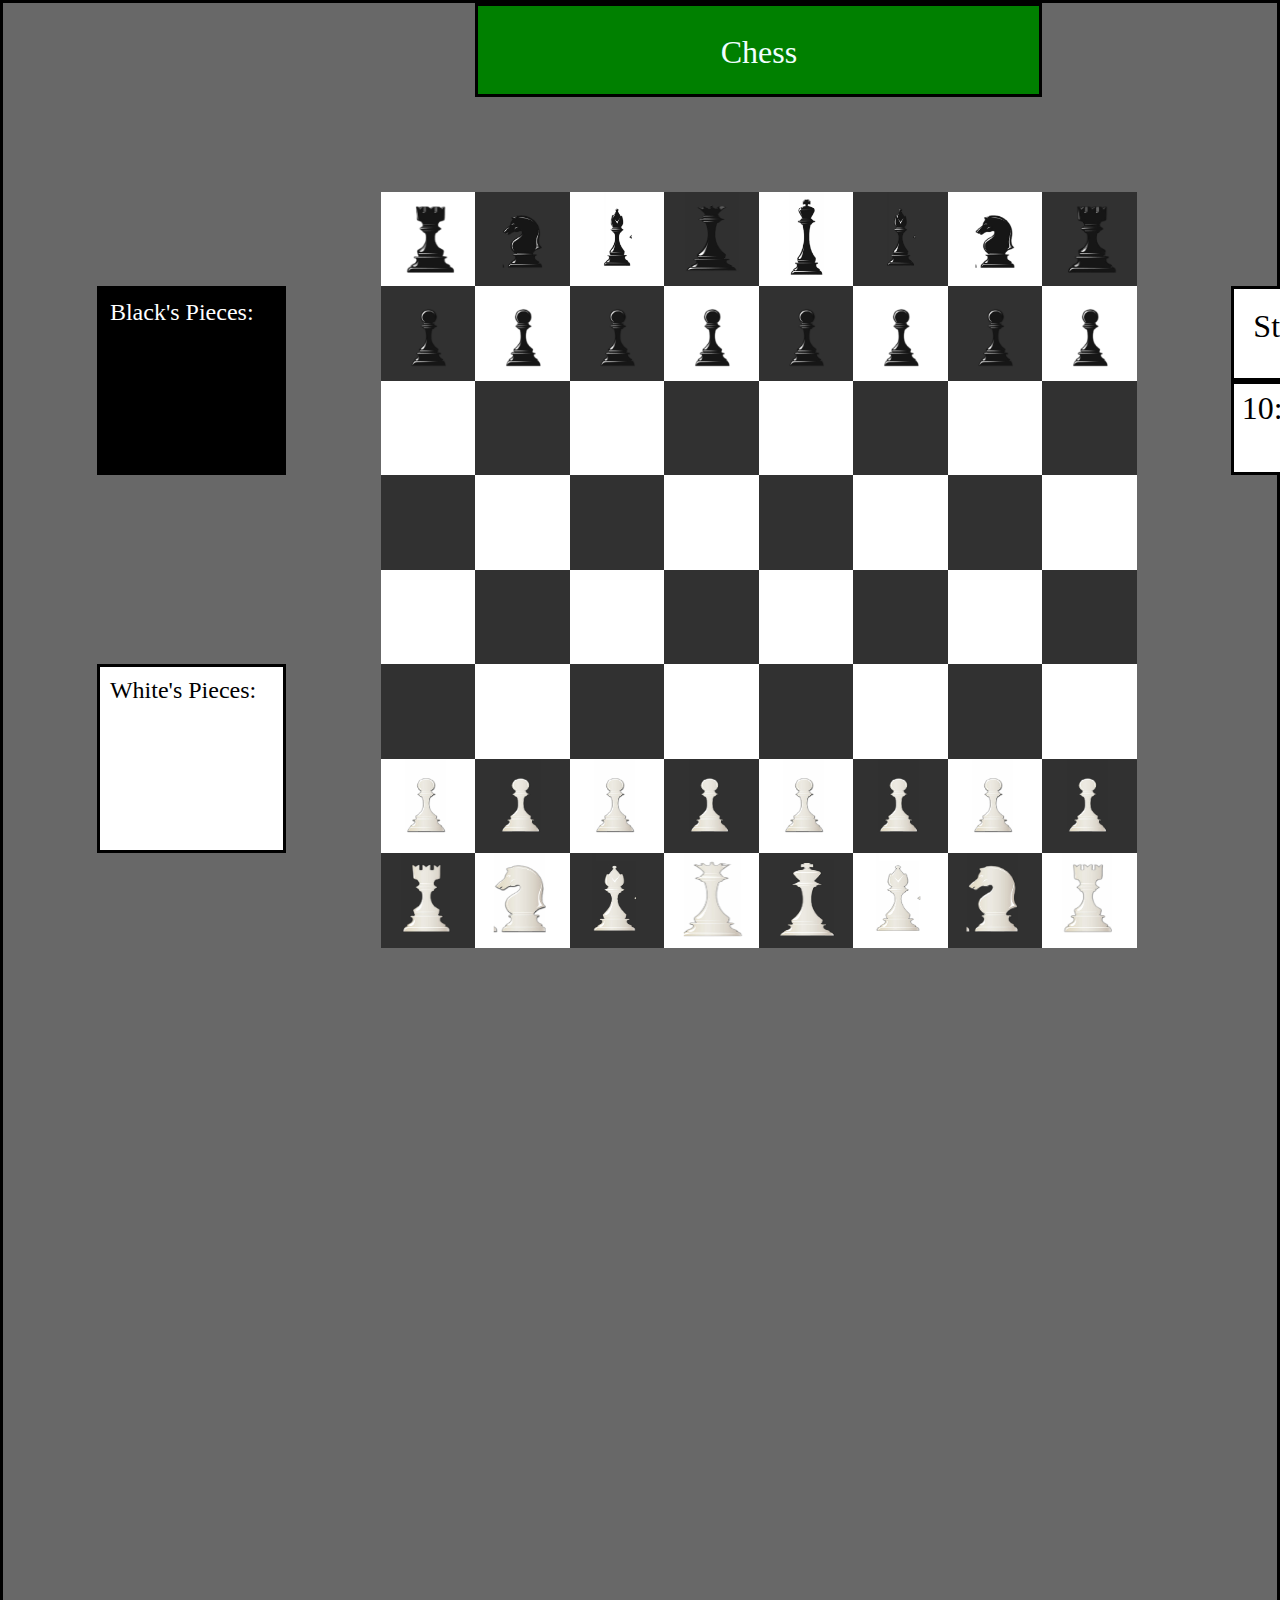
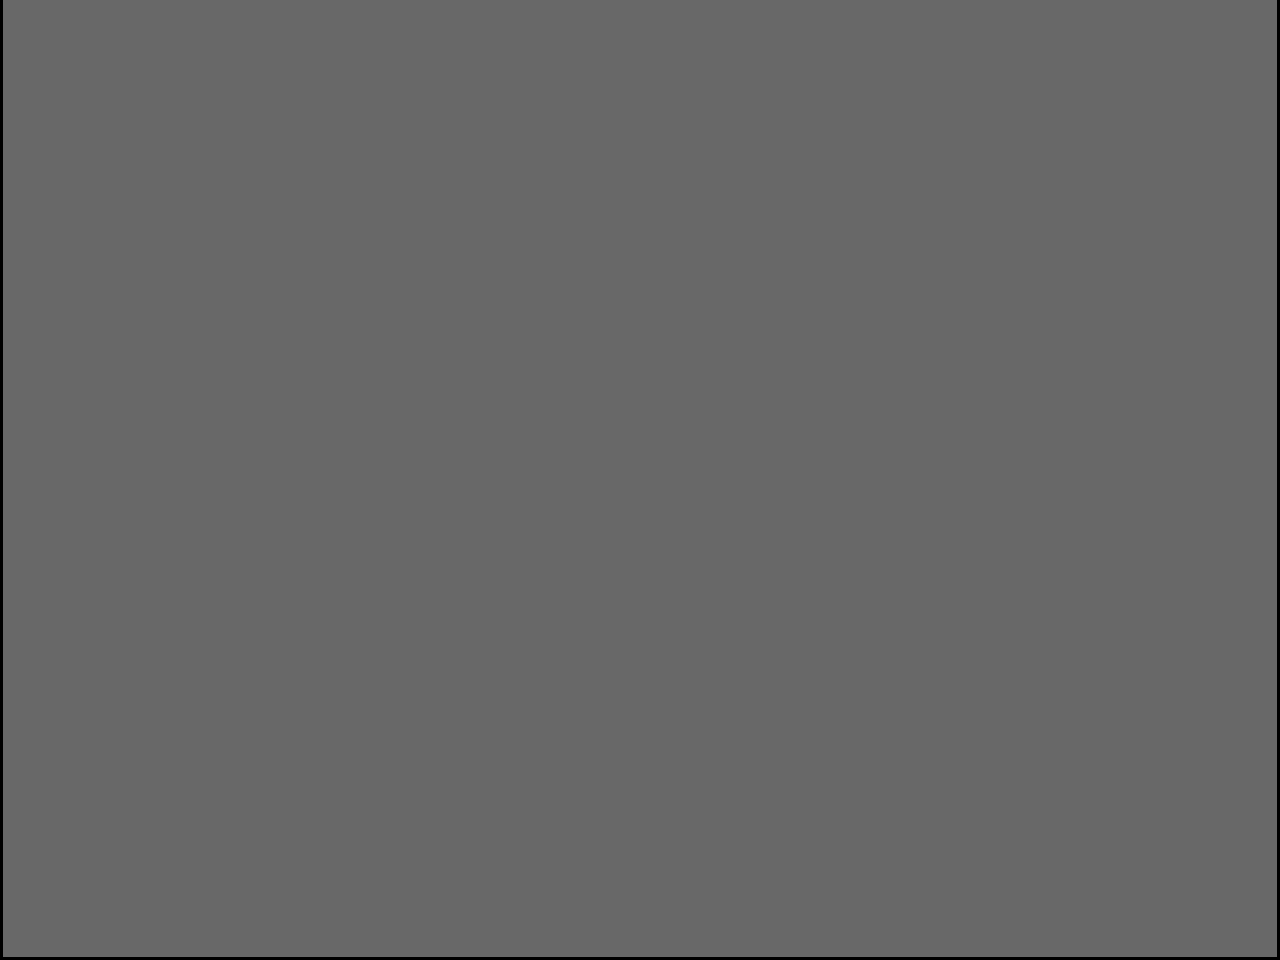
<file: Assignment 1/webpage1.html>
<!DOCTYPE html>
<html lang="en">
<head>
    <meta charset="UTF-8">
    <meta http-equiv="X-UA-Compatible" content="IE=edge">
    <meta name="viewport" content="width=device-width, initial-scale=1.0">
    <title>Chess Game</title>
    <link rel="stylesheet" href="webpage1.css">
</head>
<body>
    <div class="parent">
        <p class="title">Chess</p>
        <img src="White Rook copy.png" alt="White Rook" class="wrook piece black">
        <img src="White Horse copy.png" alt="White Horse" class="whorse piece white">
        <img src="White Bishop copy.png" alt="White Bishop" class="wbishop piece black">
        <img src="White Queen copy.png" alt="White Queen" class="wqueen piece white">
        <img src="White King copu.png" alt="White King" class="wking piece black">
        <img src="White Bishop copy.png" alt="White Bishop" class="wbishop1 piece white">
        <img src="White Horse copy.png" alt="White Horse" class="whorse2 piece black">
        <img src="White Rook copy.png" alt="White Rook" class="wrook2 piece white">
        <img src="White Pawn copy.png" alt="White pawn" class="wpawn piece white">
        <img src="White Pawn copy.png" alt="White pawn" class="wpawn1 piece black">
        <img src="White Pawn copy.png" alt="White pawn" class="wpawn2 piece white">
        <img src="White Pawn copy.png" alt="White pawn" class="wpawn3 piece black">
        <img src="White Pawn copy.png" alt="White pawn" class="wpawn4 piece white">
        <img src="White Pawn copy.png" alt="White pawn" class="wpawn5 piece black">
        <img src="White Pawn copy.png" alt="White pawn" class="wpawn6 piece white">
        <img src="White Pawn copy.png" alt="White pawn" class="wpawn7 piece black">
        <p class="box0 black piece"></p>
        <p class="box1 white piece"></p>
        <p class="box2 black piece"></p>
        <p class="box3 white piece"></p>
        <p class="box4 black piece"></p>
        <p class="box5 white piece"></p>
        <p class="box6 black piece"></p>
        <p class="box7 white piece"></p>
        <p class="box8 black piece"></p>
        <p class="box9 white piece"></p>
        <p class="box10 black piece"></p>
        <p class="box11 white piece"></p>
        <p class="box12 black piece"></p>
        <p class="box13 white piece"></p>
        <p class="box14 black piece"></p>
        <p class="box15 white piece"></p>
        <p class="box16 black piece"></p>
        <p class="box17 white piece"></p>
        <p class="box18 black piece"></p>
        <p class="box19 white piece"></p>
        <p class="box20 black piece"></p>
        <p class="box21 white piece"></p>
        <p class="box22 black piece"></p>
        <p class="box23 white piece"></p>
        <p class="box24 black piece"></p>
        <p class="box25 white piece"></p>
        <p class="box26 black piece"></p>
        <p class="box27 white piece"></p>
        <p class="box28 black piece"></p>
        <p class="box29 white piece"></p>
        <p class="box30 black piece"></p>
        <p class="box31 white piece"></p>
        <img src="Black King.png" alt="Black King" class="bking piece white">
        <img src="Black Rook.png" alt="Black Rook" class="brook piece white">
        <img src="Black Horse.png" alt="Black Horse" class="bhorse piece black">
        <img src="Black Bishop.png" alt="Black Bishop" class="bbishop piece white">
        <img src="Black Queen.png" alt="Black Queen" class="bqueen piece black">
        <img src="Black Bishop.png" alt="Black Bishop" class="bbishop1 piece black">
        <img src="Black Horse.png" alt="Black Horse" class="bhorse1 piece white">
        <img src="Black Rook.png" alt="Black Rook" class="brook1 piece black">
        <img src="Black Pawn.png" alt="Black Pawn" class="bpawn piece black">
        <img src="Black Pawn.png" alt="Black Pawn" class="bpawn1 piece white">
        <img src="Black Pawn.png" alt="Black Pawn" class="bpawn2 piece black">
        <img src="Black Pawn.png" alt="Black Pawn" class="bpawn3 piece white">
        <img src="Black Pawn.png" alt="Black Pawn" class="bpawn4 piece black">
        <img src="Black Pawn.png" alt="Black Pawn" class="bpawn5 piece white">
        <img src="Black Pawn.png" alt="Black Pawn" class="bpawn6 piece black">
        <img src="Black Pawn.png" alt="Black Pawn" class="bpawn7 piece white">
        <p class="start">Start Game</p>
        <p class="time white">10:00 | 10:00</p>
        <p class="wpieces">White's Pieces:</p>
        <p class="bpieces">Black's Pieces:</p>
    </div>
</body>
</html>
</file>
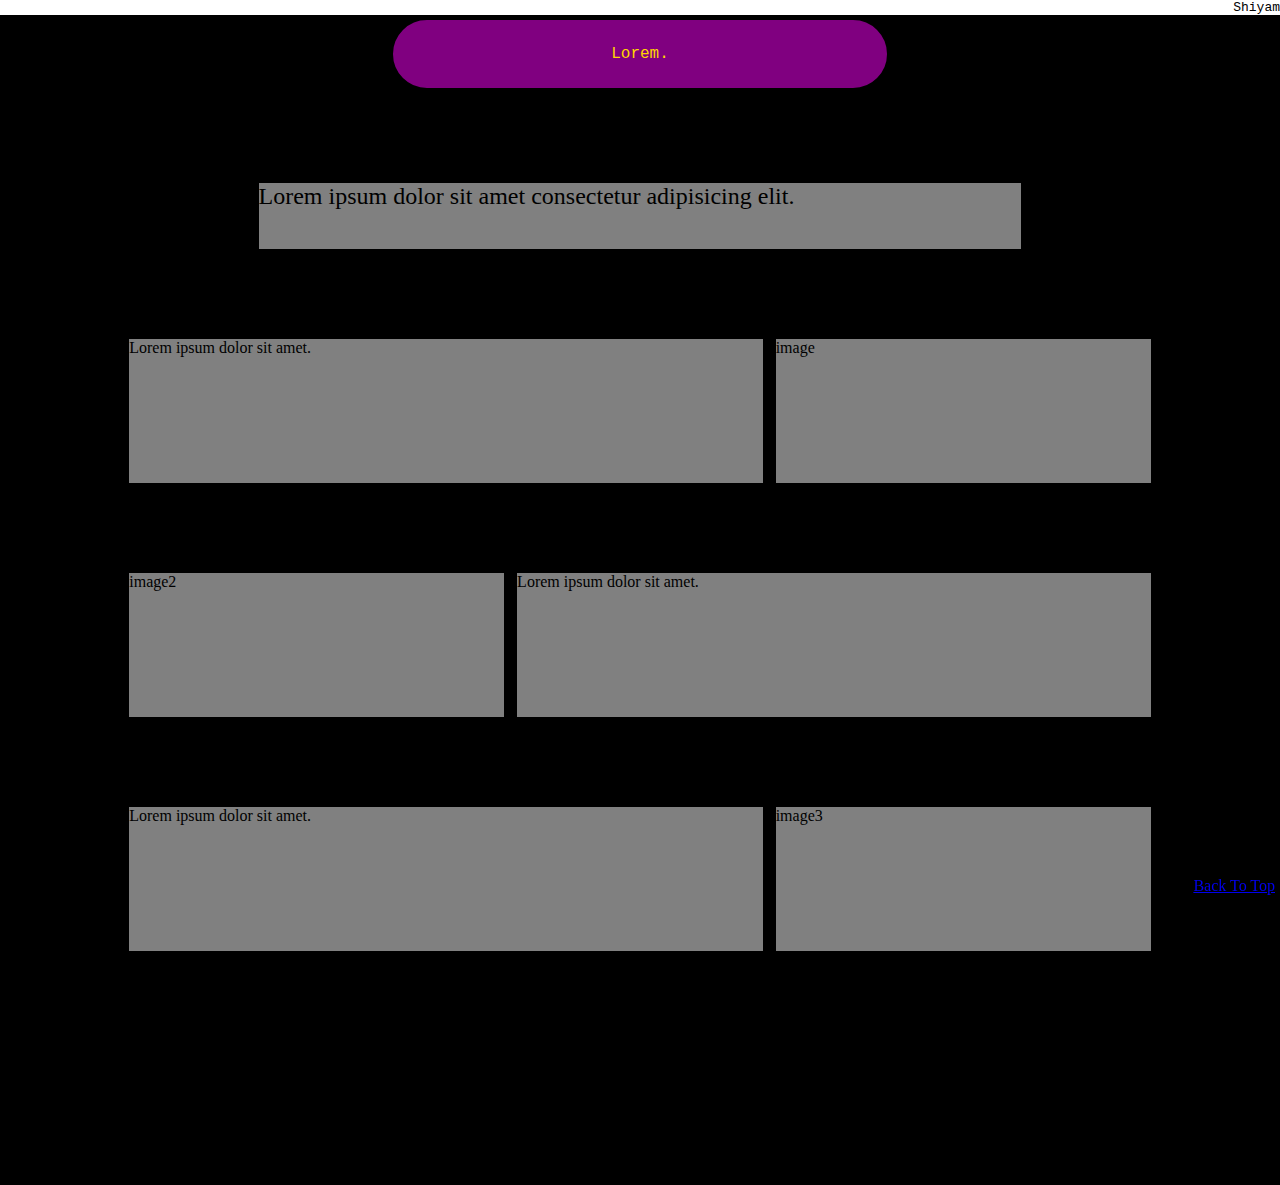
<file: assignment1/assignment1.html>
<!DOCTYPE html>
<html lang="en">
<head>
  <meta charset="UTF-8">
  <meta http-equiv="X-UA-Compatible" content="IE=edge">
  <meta name="viewport" content="width=device-width, initial-scale=1.0">
  <title>Webpage</title>
  <link rel="stylesheet" href="assignment1-style.css">
</head>
<body>
  <h1 class="name">Shiyam</h1>
  <div class="page">
    <a id="top"></a>
    <h2 class="title">Lorem.</h2>
    <p class="text">Lorem ipsum dolor sit amet consectetur adipisicing elit.</p>
    <p class="text2">Lorem ipsum dolor sit amet.</p>
    <p class="image1">image</p>
    <p class="image2">image2</p>
    <p class="text3">Lorem ipsum dolor sit amet.</p>
    <p class="text4">Lorem ipsum dolor sit amet.</p>
    <p class="image3">image3</p>
    <a href="#top" class="topbutton">Back To Top</a>
  </div>
</body>
</html>
</file>
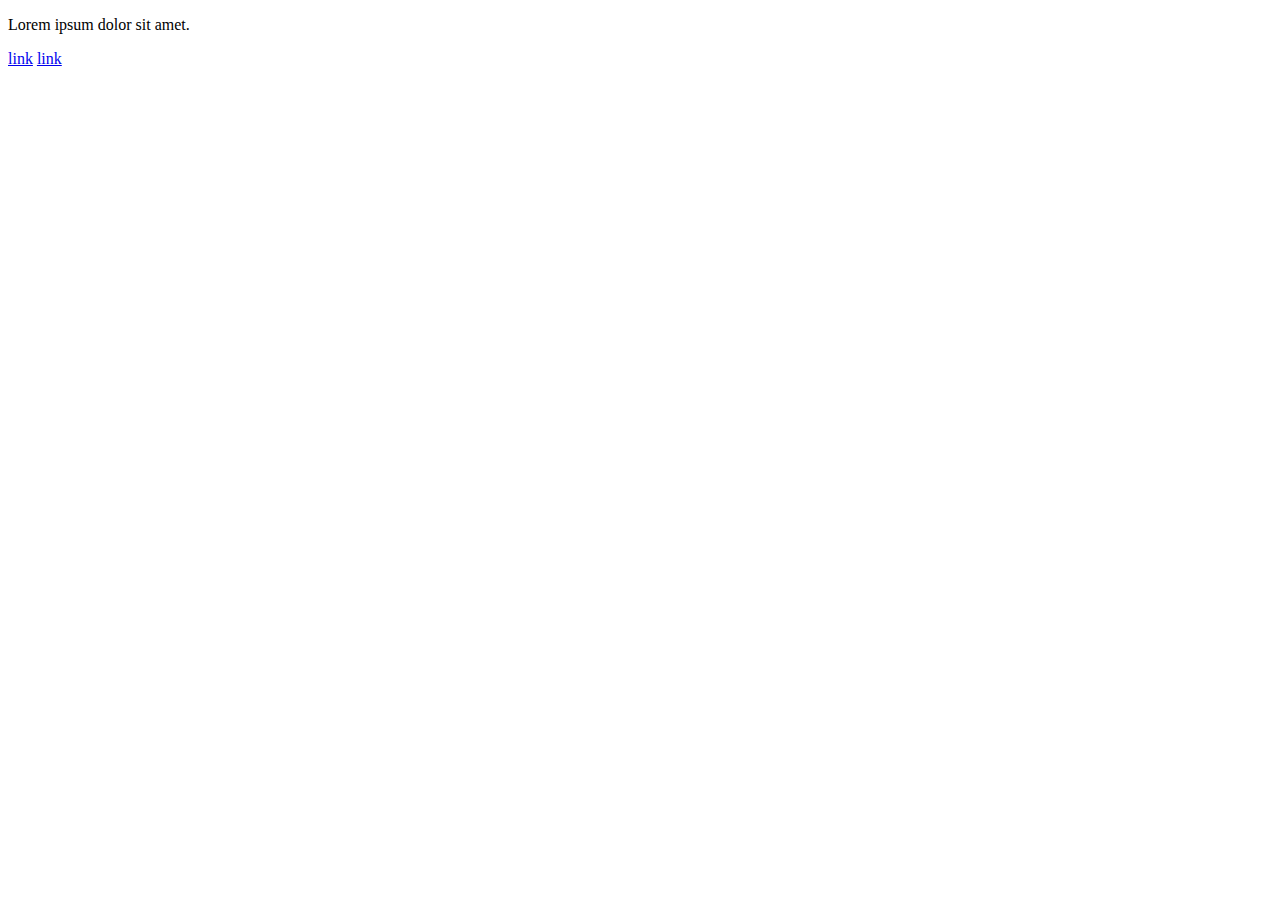
<file: random/index3.html>
<!DOCTYPE html>
<html lang="en">
  <head>
    <meta charset="UTF-8" />
    <meta http-equiv="X-UA-Compatible" content="IE=edge" />
    <meta name="viewport" content="width=device-width, initial-scale=1.0" />
    <title>Document</title>
    <link rel="stylesheet" href="index-style.css">
  </head>

  <body>
    <p>Lorem ipsum dolor sit amet.</p>
    <!-- <div class="hello"></div> -->
    <div class="links">
     <a class="link" href="https://google.com">link</a>
     <a class="link" href="https://google.com">link</a>
    </div>
  </body>
</html>
</file>
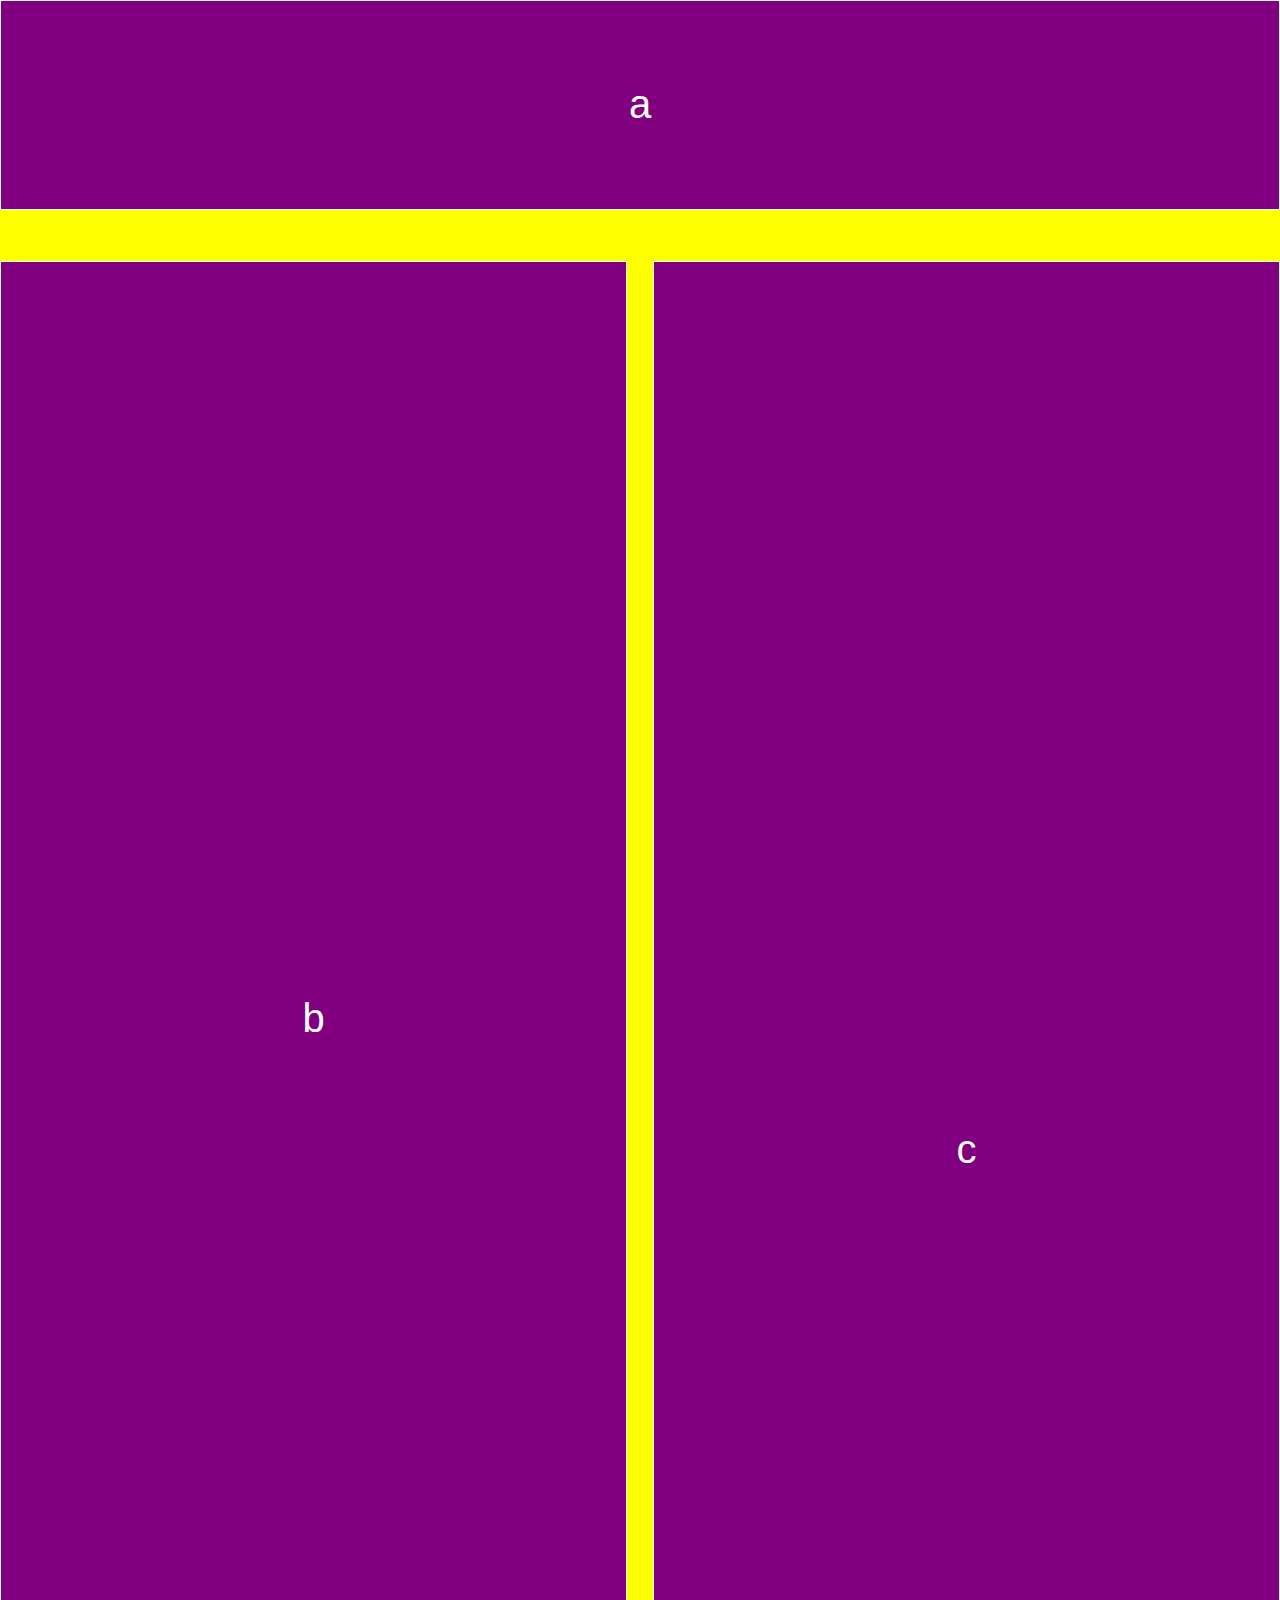
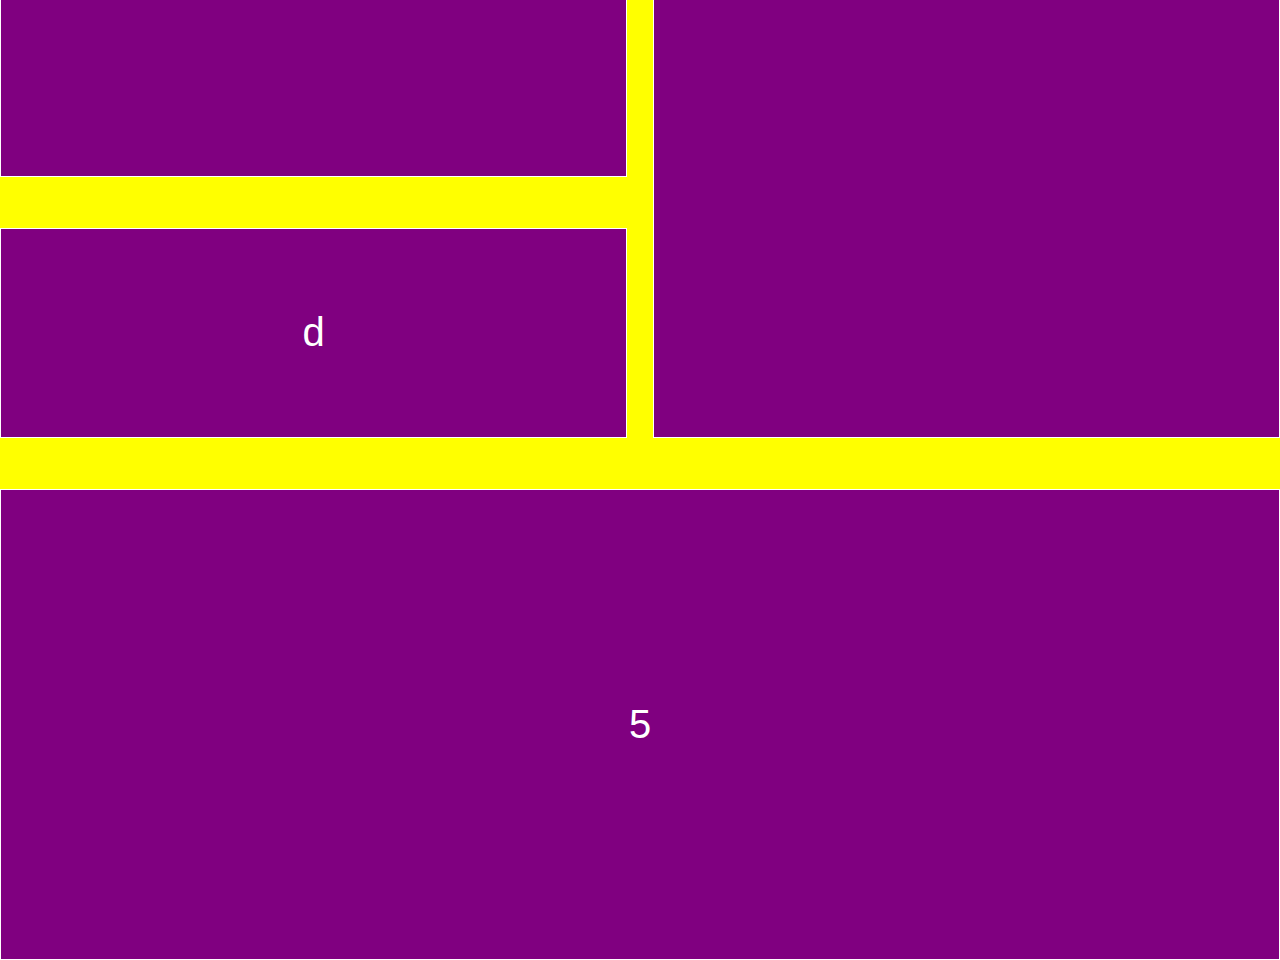
<file: VSS Testing/index1.html>
<!DOCTYPE html>
<html lang="en">
<head>
    <meta charset="UTF-8">
    <meta http-equiv="X-UA-Compatible" content="IE=edge">
    <meta name="viewport" content="width=device-width, initial-scale=1.0">
    <title>Test</title>
    <link rel="stylesheet" href="style1.css">
</head>
<body>
  <!-- <div class="links">
    <p>
      <a class="link" href="https://www.google.ca" target="_blank">Link 1</a>
      <a class="link" href="https://www.google.ca">Link 2</a>
      <a class="link" href="https://classroom.google.com/u/0/c/NDk4NjI0Mjg2OTY0">Link 3</a>
    </p>
  </div> -->
  <!-- <div class="blocks">
    <p><a class="top"></a></p>
    <p class="block">Block 1</p>
    <a href="#top">Back to top</a>
    <button onclick="topFunction()" id="myBtn" title="Go to top">Top</button>
  </div> -->
  <div class="parent">
    <p class="box header">a</p>
    <p class="box big1">b</p>
    <p class="box big2">c</p>
    <p class="box summary">d</p>
    <p class="box footer">5</p>
  </div>
</body>
</html>

<!-- git remote add origin https://github.com/Shiyam-Kugaeasan/temp.git
git branch -M main
git push -u origin main -->
</file>
<file: Assignment 1/webpage1.css>
* {
    margin: 0%;
    padding: 0%;
    box-sizing: border-box;
}

.parent {
    display: grid;
    grid-template-columns: repeat(15, 2.5cm);
    grid-template-rows: repeat(15, 2.5cm);
    grid-template-areas: 
    ". . . . . title title title title title title . . . . ."
    ". . . . . . . . . . . . . . . ."
    ". . . . brook bhorse bbishop bqueen bking bbishop1 bhorse1 brook1 . . . ."
    ". bpieces bpieces . bpawn bpawn1 bpawn2 bpawn3 bpawn4 bpawn5 bpawn6 bpawn7 . start start ."
    ". bpieces bpieces . box31 box30 box29 box28 box27 box26 box25 box24 . time time ."
    ". . . . box16 box17 box18 box19 box20 box21 box22 box23 . . . ."
    ". . . . box15 box14 box13 box12 box11 box10 box9 box8 . . . ."
    ". wpieces wpieces . box0 box1 box2 box3 box4 box5 box6 box7 . . . ."
    ". wpieces wpieces . wpawn wpawn1 wpawn2 wpawn3 wpawn4 wpawn5 wpawn6 wpawn7 . . . ."
    ". . . . wrook whorse wbishop wqueen wking wbishop1 whorse2 wrook2 . . . ."
    ". . . . . . . . . . . . . . . .";
    width: 100%;
    aspect-ratio: 1/2;
    background-color: rgb(104, 104, 104);
    border: solid black;
}

.title {
    background-color: green;
    color: azure;
    text-align: center;
    font-size: xx-large;
    padding: 5%;
    grid-area: title;
    border: solid black;
}

.piece {
    height: 2.5cm;
    width: 2.5cm;
    align-items: center;
}

.white {
    background-color: white;
}

.black {
    background-color: rgb(49, 49, 49);
}

.wrook {
    grid-area: wrook;
}

.whorse {
    grid-area: whorse;
}

.wbishop {
    grid-area: wbishop;
}

.wqueen {
    grid-area: wqueen;
}

.wking {
    grid-area: wking;
}

.wbishop1 {
    grid-area: wbishop1;
}

.whorse2 {
    grid-area: whorse2;
}

.wrook2 {
    grid-area: wrook2;
}

.wpawn {
    grid-area: wpawn;
}

.wpawn1 {
    grid-area: wpawn1;
}

.wpawn2 {
    grid-area: wpawn2;
}

.wpawn3 {
    grid-area: wpawn3;
}

.wpawn4 {
    grid-area: wpawn4;
}

.wpawn5 {
    grid-area: wpawn5;
}

.wpawn6 {
    grid-area: wpawn6;
}

.wpawn7 {
    grid-area: wpawn7;
}

.box0 {
    grid-area: box0;
}

.box1 {
    grid-area: box1;
}

.box2 {
    grid-area: box2;
}

.box3 {
    grid-area: box3;
}

.box4 {
    grid-area: box4;
}

.box5 {
    grid-area: box5;
}

.box6 {
    grid-area: box6;
}

.box7 {
    grid-area: box7;
}

.box8 {
    grid-area: box8;
}

.box9 {
    grid-area: box9;
}

.box10 {
    grid-area: box10;
}

.box11 {
    grid-area: box11;
}

.box12 {
    grid-area: box12;
}

.box13 {
    grid-area: box13;
}

.box14 {
    grid-area: box14;
}

.box15 {
    grid-area: box15;
}

.box16 {
    grid-area: box16;
}

.box17 {
    grid-area: box17;
}

.box18 {
    grid-area: box18;
}

.box19 {
    grid-area: box19;
}

.box20 {
    grid-area: box20;
}

.box21 {
    grid-area: box21;
}

.box22 {
    grid-area: box22;
}

.box23 {
    grid-area: box23;
}

.box24 {
    grid-area: box24;
}

.box25 {
    grid-area: box25;
}

.box26 {
    grid-area: box26;
}

.box27 {
    grid-area: box27;
}

.box28 {
    grid-area: box28;
}

.box29 {
    grid-area: box29;
}

.box30 {
    grid-area: box30;
}

.box31 {
    grid-area: box31;
}

.bking {
    grid-area: bking;
}

.brook {
    grid-area: brook;
}

.bhorse {
    grid-area: bhorse;
}

.bbishop {
    grid-area: bbishop;
}

.bqueen {
    grid-area: bqueen;
}

.bbishop1 {
    grid-area: bbishop1;
}

.bhorse1 {
    grid-area: bhorse1;
}

.brook1 {
    grid-area: brook1;
}

.bpawn {
    grid-area: bpawn;
}

.bpawn1 {
    grid-area: bpawn1;
}

.bpawn2 {
    grid-area: bpawn2;
}

.bpawn3 {
    grid-area: bpawn3;
}

.bpawn4 {
    grid-area: bpawn4;
}

.bpawn5 {
    grid-area: bpawn5;
}

.bpawn6 {
    grid-area: bpawn6;
}

.bpawn7 {
    grid-area: bpawn7;
}

.time {
    grid-area: time;
    font-size: xx-large;
    align-items: center;
    text-align: center;
    padding: 3%;
    border: solid black;
}

.start {
    grid-area: start;
    font-size: xx-large;
    text-align: center;
    padding: 10%;
    border: solid black;
    background-color: white;
}

.start:hover {
    background-color: black;
    color: white;
}

.wpieces {
    background-color: white;
    grid-area: wpieces;
    font-size: x-large;
    padding: 5%;
    border: solid black;
}

.bpieces {
    background-color: black;
    grid-area: bpieces;
    font-size: x-large;
    padding: 5%;
    border: solid black;
    color: white;
}
</file>
<file: assignment1/assignment1-style.css>
* {
  margin: 0%;
  padding: 0%;
}

div.page {
  display: grid;
  grid-template-columns: repeat(10, 1fr);
  grid-template-rows: repeat(15, 1fr);
  grid-template-areas: 
  ". . . title title title title . . ."
  ". . . . . . . . . ."
  ". . text text text text text text . ."
  ". . . . . . . . . ."
  ". text2 text2 text2 text2 text2 image1 image1 image1 ."
  ". text2 text2 text2 text2 text2 image1 image1 image1 ."
  ". . . . . . . . . ."
  ". image2 image2 image2 text3 text3 text3 text3 text3 ."
  ". image2 image2 image2 text3 text3 text3 text3 text3 ."
  ". . . . . . . . . ."
  ". text4 text4 text4 text4 text4 image3 image3 image3 ."
  ". text4 text4 text4 text4 text4 image3 image3 image3 ."
  ". . . . . . . . . topbutton";
  width: 100%;
  gap: 1%;
  background-color: black;
}
  
.title {
  border: 5px solid black;
  border-radius:50px;
  text-align: center;
  font: medium Courier, monospace;
  color: gold;
  background-color: purple;
  padding: 25px;
  grid-area: title;
}
  
.title:hover {
  color: red;
  background-color: green;
}
  
.name {
  text-align: right;
  font-size: smaller;
  font: small Courier, monospace;
}

p.text {
  font-size: x-large;
  grid-area: text;
  background-color: gray;
}

p.text2 {
  grid-area: text2;
  background-color: gray;
}

p.image1 {
  grid-area: image1;
  background-color: gray;
}

p.image2 {
  grid-area: image2;
  background-color: gray;
}

p.text3 {
  grid-area: text3;
  background-color: gray;
}

.text4 {
  grid-area: text4;
  background-color: gray;
}

.image3 {
  grid-area: image3;
  background-color: gray;
}

.topbutton {
  grid-area: topbutton;
  border: solid 5px black;
  text-align: center;
  position: fixed;
  bottom: 0;
  right: 0;
}
</file>
<file: random/index-style.css>
.links:link{
    color: blue;
}
.link:hover{
    color: red;
}
.link:visited{
    color: cyan;
}
</file>
<file: VSS Testing/style1.css>
/* * {margin:0; padding:0;} */
/* .links {
    color:blue;
}

.link:hover {
    color:red;
}

.links:visited {
    color:blue;
} */

/* .block {
    color: gold;
    background-color: purple;
    font-family: Arial, Helvetica, sans-serif;
    font-size: 30px;
    border: 5px solid black;
    border-radius: 50px;
    text-align: center;
    margin: 50px;
    padding: 5px;
}

.block:hover {
  color: purple;
  background-color: gold;
}

button {
  background-color: lightskyblue;
  position: fixed;
} */

*, *::after, *::before {
  padding: 0px;
  margin: 0px;
  box-sizing: border-box;
  font-family: 'Oswald', sans-serif;
}

.parent {
  display: grid;
  grid-template-columns: repeat(10, 1fr);
  grid-template-rows: repeat(10, 1fr);
  grid-template-areas: 
  "header header header header header header header header header header"
  "big1 big1 big1 big1 big1 big2 big2 big2 big2 big2"
  "big1 big1 big1 big1 big1 big2 big2 big2 big2 big2"
  "big1 big1 big1 big1 big1 big2 big2 big2 big2 big2"
  "big1 big1 big1 big1 big1 big2 big2 big2 big2 big2"
  "big1 big1 big1 big1 big1 big2 big2 big2 big2 big2"
  "big1 big1 big1 big1 big1 big2 big2 big2 big2 big2"
  "summary summary summary summary summary big2 big2 big2 big2 big2"
  "footer footer footer footer footer footer footer footer footer footer"
  "footer footer footer footer footer footer footer footer footer footer";
  background-color: yellow;
  width: 100%;
  aspect-ratio: 1 / 2;
  gap: 2%;
}

.parent > .box {
  display: flex;
  color: white;
  font-size: 40px;
  text-align: center;
  background-color: purple;
  border: white 1px solid;
  align-items: center;
  justify-content: center;
}

.parent > .header {
  grid-area: header;
  /* grid-column: span 10; */
}

.parent > .big1 {
  grid-area: big1;
  /* grid-column: span 5;
  grid-row: span 4; */
}

.parent > .big2 {
  grid-area: big2;
  /* grid-column: span 5; */
  /* grid-row: span 4; */
}

.parent > .summary {
  grid-area: summary;
  /* grid-column: span 10; */
  /* grid-row: span 3; */
}
.parent > .footer {
  grid-area: footer;
  /* grid-column: span 10; */
  /* grid-row: span 2; */
}
</file>
